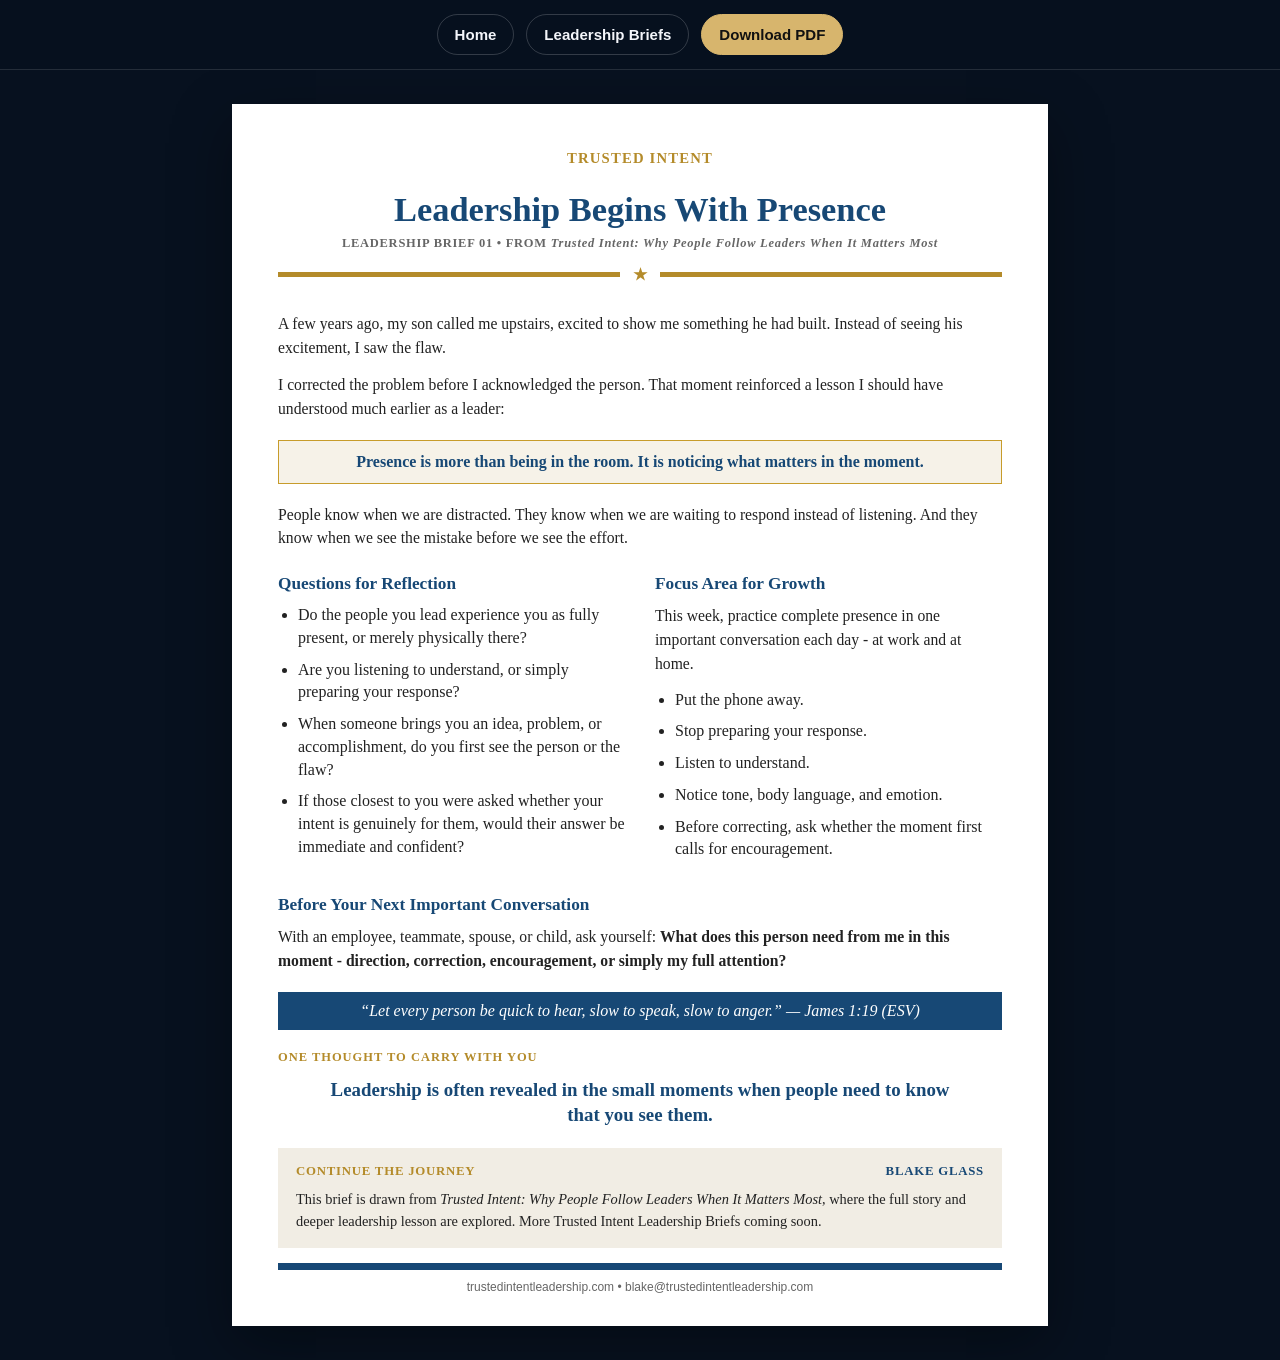
<file: leadership-brief-current.html>
<!DOCTYPE html>
<html lang="en">
<head>
  <link rel="canonical" href="https://trustedintentleadership.com/leadership-brief-current.html" />
  <meta charset="UTF-8" />
  <meta name="viewport" content="width=device-width, initial-scale=1.0" />
  <meta name="robots" content="noindex,nofollow" />
  <title>Leadership Begins With Presence | Trusted Intent Leadership Brief</title>
  <meta name="theme-color" content="#07111f" />
  <link rel="icon" href="favicon.png" type="image/png" />
  <!-- Google Analytics 4: track delivery-page and brief readership visits. -->
  <script async src="https://www.googletagmanager.com/gtag/js?id=G-58Q2WPMLMN"></script>
  <script>
    window.dataLayer = window.dataLayer || [];
    function gtag(){dataLayer.push(arguments);}
    gtag('js', new Date());
    gtag('config', 'G-58Q2WPMLMN');
  </script>
  <script defer src="analytics.js"></script>
  <script>
    // An opening is a page load; GA4 engagement time is measured separately.
    gtag('event', 'leadership_brief_open', {
      brief_id: '01',
      brief_title: 'Leadership Begins With Presence'
    });
  </script>
  <style>
    :root{--navy:#174875;--gold:#b48b2a;--ink:#222;--muted:#555;--cream:#f6f2e8}
    *{box-sizing:border-box}
    body{margin:0;background:#07111f;font-family:Georgia,"Times New Roman",serif;color:var(--ink)}
    .toolbar{
      position:sticky;top:0;z-index:10;display:flex;justify-content:center;gap:12px;flex-wrap:wrap;
      padding:14px;background:rgba(7,17,31,.96);border-bottom:1px solid rgba(255,255,255,.12);
      font-family:Arial,Helvetica,sans-serif
    }
    .toolbar a,.toolbar button{
      border:1px solid rgba(255,255,255,.18);background:transparent;color:#f4f6fb;
      padding:11px 17px;border-radius:999px;font-weight:700;cursor:pointer;text-decoration:none;font-size:.94rem
    }
    .toolbar .primary{background:#d7b56d;color:#111;border-color:#d7b56d}
    .page{
      width:min(100% - 28px,816px);margin:34px auto;background:#fff;min-height:1056px;
      padding:46px 46px 32px;box-shadow:0 20px 55px rgba(0,0,0,.35)
    }
    .brand{text-align:center;color:var(--gold);font-weight:700;letter-spacing:.08em;font-size:.92rem}
    h1{text-align:center;color:var(--navy);font-size:2.15rem;line-height:1.08;margin:24px 0 8px}
    .sub{text-align:center;color:#666;font-size:.78rem;font-weight:700;letter-spacing:.06em}
    .rule{display:flex;align-items:center;gap:13px;margin:14px 0 28px}
    .rule span{height:5px;background:var(--gold);flex:1}.rule b{color:var(--gold);font-size:1rem}
    p{font-size:.98rem;line-height:1.52;margin:0 0 13px}
    .callout{
      margin:19px 0;padding:12px 16px;background:var(--cream);border:1px solid #c79c2b;
      color:var(--navy);font-weight:700;text-align:center;font-size:1rem
    }
    .columns{display:grid;grid-template-columns:1fr 1fr;gap:30px;margin-top:24px}
    h2{color:var(--navy);font-size:1.08rem;margin:0 0 10px}
    ul{margin:0;padding-left:20px}li{margin:0 0 9px;line-height:1.42}
    .conversation{margin-top:25px}
    .scripture{margin:19px 0;background:var(--navy);color:#fff;padding:10px 14px;text-align:center;font-style:italic}
    .carry{color:var(--gold);font-size:.78rem;font-weight:700;letter-spacing:.08em;margin-top:20px}
    .thought{text-align:center;color:var(--navy);font-size:1.18rem;font-weight:700;line-height:1.35;margin:12px auto 20px;max-width:650px}
    .journey{background:#f1ede4;padding:16px 18px;margin-top:14px}
    .journey-head{display:flex;justify-content:space-between;gap:18px;color:var(--gold);font-size:.8rem;font-weight:700;letter-spacing:.06em}
    .journey-head span:last-child{color:var(--navy)}
    .journey p{font-size:.9rem;margin:10px 0 0}
    .foot{margin-top:15px;border-top:7px solid var(--navy);padding-top:10px;text-align:center;color:#666;font-family:Arial,Helvetica,sans-serif;font-size:.75rem}
    @media(max-width:700px){
      .page{width:100%;margin:0;min-height:0;padding:30px 22px 26px}
      h1{font-size:1.9rem}.columns{grid-template-columns:1fr;gap:22px}
      .toolbar{position:relative}
    }
    @media print{
      body{background:#fff}.toolbar{display:none}.page{width:100%;margin:0;box-shadow:none;min-height:auto;padding:.45in .5in .35in}
    }
  </style>
</head>
<body>
  <div class="toolbar">
    <a href="index.html">Home</a>
    <a href="leadership-briefs.html">Leadership Briefs</a>
    <a class="primary" href="Trusted-Intent-Leadership-Brief-01-Presence.pdf" download data-analytics-event="leadership_brief_download" data-analytics-location="brief_reader">Download PDF</a>
  </div>

  <article class="page">
    <div class="brand">TRUSTED INTENT</div>
    <h1>Leadership Begins With Presence</h1>
    <div class="sub">LEADERSHIP BRIEF 01 • FROM <em>Trusted Intent: Why People Follow Leaders When It Matters Most</em></div>
    <div class="rule"><span></span><b>★</b><span></span></div>

    <p>A few years ago, my son called me upstairs, excited to show me something he had built. Instead of seeing his excitement, I saw the flaw.</p>
    <p>I corrected the problem before I acknowledged the person. That moment reinforced a lesson I should have understood much earlier as a leader:</p>

    <div class="callout">Presence is more than being in the room. It is noticing what matters in the moment.</div>

    <p>People know when we are distracted. They know when we are waiting to respond instead of listening. And they know when we see the mistake before we see the effort.</p>

    <div class="columns">
      <section>
        <h2>Questions for Reflection</h2>
        <ul>
          <li>Do the people you lead experience you as fully present, or merely physically there?</li>
          <li>Are you listening to understand, or simply preparing your response?</li>
          <li>When someone brings you an idea, problem, or accomplishment, do you first see the person or the flaw?</li>
          <li>If those closest to you were asked whether your intent is genuinely for them, would their answer be immediate and confident?</li>
        </ul>
      </section>
      <section>
        <h2>Focus Area for Growth</h2>
        <p>This week, practice complete presence in one important conversation each day - at work and at home.</p>
        <ul>
          <li>Put the phone away.</li>
          <li>Stop preparing your response.</li>
          <li>Listen to understand.</li>
          <li>Notice tone, body language, and emotion.</li>
          <li>Before correcting, ask whether the moment first calls for encouragement.</li>
        </ul>
      </section>
    </div>

    <section class="conversation">
      <h2>Before Your Next Important Conversation</h2>
      <p>With an employee, teammate, spouse, or child, ask yourself: <strong>What does this person need from me in this moment - direction, correction, encouragement, or simply my full attention?</strong></p>
    </section>

    <div class="scripture">“Let every person be quick to hear, slow to speak, slow to anger.” — James 1:19 (ESV)</div>

    <div class="carry">ONE THOUGHT TO CARRY WITH YOU</div>
    <div class="thought">Leadership is often revealed in the small moments when people need to know that you see them.</div>

    <section class="journey">
      <div class="journey-head"><span>CONTINUE THE JOURNEY</span><span>BLAKE GLASS</span></div>
      <p>This brief is drawn from <em>Trusted Intent: Why People Follow Leaders When It Matters Most</em>, where the full story and deeper leadership lesson are explored. More Trusted Intent Leadership Briefs coming soon.</p>
    </section>

    <div class="foot">trustedintentleadership.com • blake@trustedintentleadership.com</div>
  </article>
</body>
</html>
</file>
